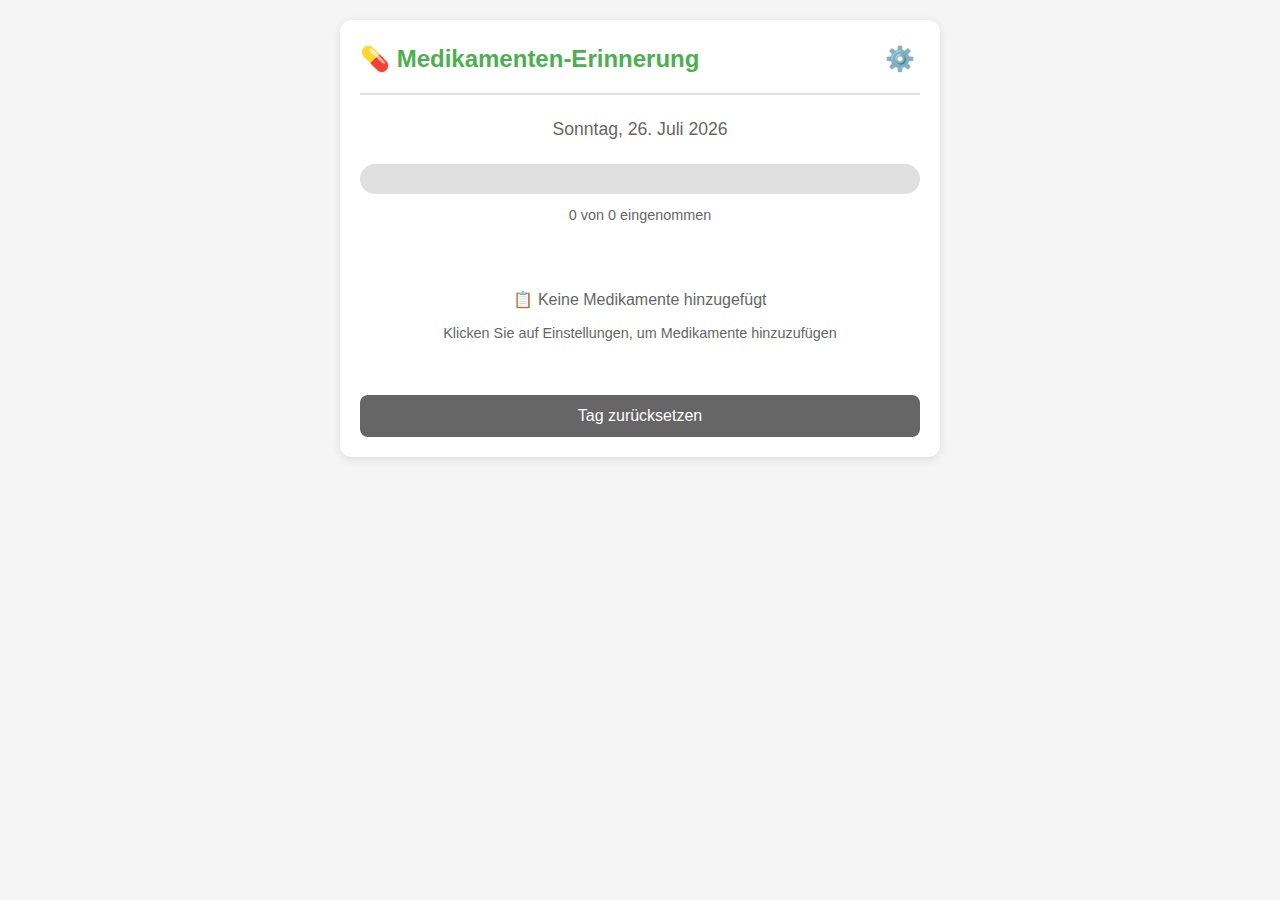
<file: index.html>
<!DOCTYPE html>
<html lang="de">
<head>
    <meta charset="UTF-8">
    <meta name="viewport" content="width=device-width, initial-scale=1.0">
    <meta name="description" content="Medikamenten-Erinnerung - Verwalten Sie Ihre täglichen Medikamente">
    <meta name="theme-color" content="#4CAF50">
    <title>Medikamenten-Erinnerung</title>
    <link rel="manifest" href="manifest.json">
    <link rel="icon" type="image/png" href="icon-192.png">
    <link rel="apple-touch-icon" href="icon-192.png">
    <link rel="stylesheet" href="styles.css">
</head>
<body>
    <div class="container">
        <header>
            <h1>💊 Medikamenten-Erinnerung</h1>
            <button id="settingsBtn" class="icon-btn" title="Einstellungen">⚙️</button>
        </header>

        <div class="date-display">
            <span id="currentDate"></span>
        </div>

        <div class="progress-bar">
            <div id="progressFill" class="progress-fill"></div>
        </div>
        <div class="progress-text">
            <span id="progressText">0 von 0 eingenommen</span>
        </div>

        <div id="medicationList" class="medication-list">
            <!-- Medications will be populated here -->
        </div>

        <div class="empty-state" id="emptyState">
            <p>📋 Keine Medikamente hinzugefügt</p>
            <p class="small-text">Klicken Sie auf Einstellungen, um Medikamente hinzuzufügen</p>
        </div>

        <button id="resetBtn" class="reset-btn">Tag zurücksetzen</button>
    </div>

    <!-- Settings Modal -->
    <div id="settingsModal" class="modal">
        <div class="modal-content">
            <div class="modal-header">
                <h2>Einstellungen</h2>
                <button class="close-btn" id="closeModal">&times;</button>
            </div>
            
            <div class="modal-body">
                <section class="settings-section">
                    <h3>Erinnerungszeit</h3>
                    <div class="input-group">
                        <label for="reminderTime">Tägliche Erinnerung um:</label>
                        <input type="time" id="reminderTime" value="18:30">
                    </div>
                    <div class="button-group">
                        <button id="testNotification" class="secondary-btn">Test-Benachrichtigung</button>
                        <button id="testReminder" class="secondary-btn">Erinnerung jetzt testen</button>
                    </div>
                    <p class="small-text" style="margin-top: 10px; color: #666;">
                        💡 Tipp: Die Erinnerung funktioniert am besten, wenn die App installiert ist.
                    </p>
                </section>

                <section class="settings-section">
                    <h3>Medikamente verwalten</h3>
                    <div class="medication-input">
                        <input type="text" id="newMedication" placeholder="Medikamentenname eingeben">
                        <button id="addMedication" class="add-btn">Hinzufügen</button>
                    </div>
                    <ul id="medicationSettings" class="medication-settings-list">
                        <!-- Medication settings will be populated here -->
                    </ul>
                </section>

                <section class="settings-section">
                    <h3>Benachrichtigungen</h3>
                    <div class="notification-status">
                        <p id="notificationStatus">Status: Überprüfung...</p>
                        <button id="enableNotifications" class="secondary-btn" style="display:none;">Benachrichtigungen aktivieren</button>
                    </div>
                </section>
            </div>

            <div class="modal-footer">
                <button id="saveSettings" class="primary-btn">Speichern</button>
            </div>
        </div>
    </div>

    <script src="app.js"></script>
</body>
</html>
</file>
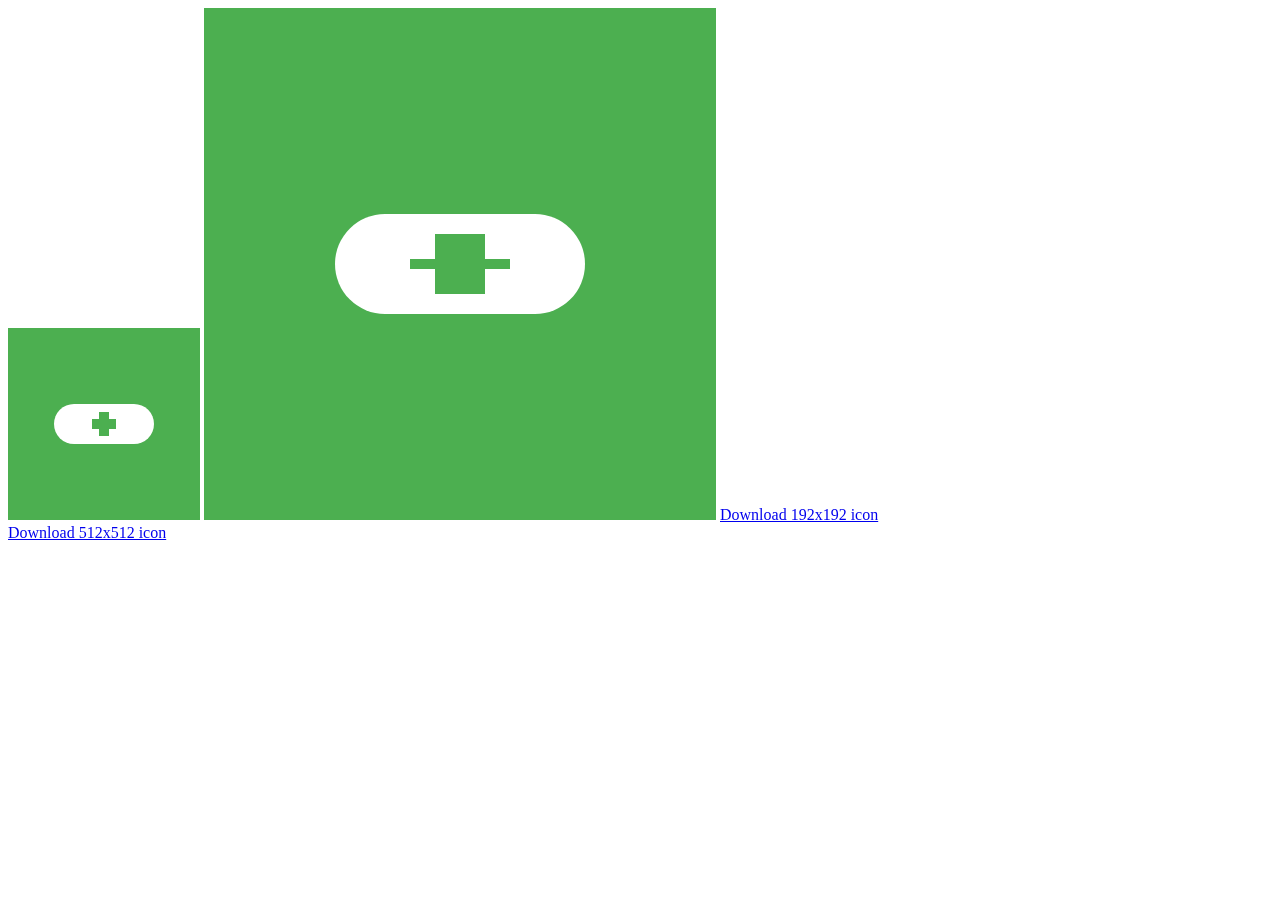
<file: generate-icons.html>
<!DOCTYPE html>
<html>
<head>
    <title>Icon Generator</title>
</head>
<body>
    <canvas id="canvas192" width="192" height="192"></canvas>
    <canvas id="canvas512" width="512" height="512"></canvas>
    <script>
        // Generate 192x192 icon
        const canvas192 = document.getElementById('canvas192');
        const ctx192 = canvas192.getContext('2d');
        
        // Background
        ctx192.fillStyle = '#4CAF50';
        ctx192.fillRect(0, 0, 192, 192);
        
        // Pill shape
        ctx192.fillStyle = 'white';
        ctx192.beginPath();
        ctx192.roundRect(46, 76, 100, 40, 20);
        ctx192.fill();
        
        // Plus sign
        ctx192.fillStyle = '#4CAF50';
        ctx192.fillRect(91, 84, 10, 24);
        ctx192.fillRect(84, 91, 24, 10);
        
        // Generate 512x512 icon
        const canvas512 = document.getElementById('canvas512');
        const ctx512 = canvas512.getContext('2d');
        
        // Background
        ctx512.fillStyle = '#4CAF50';
        ctx512.fillRect(0, 0, 512, 512);
        
        // Pill shape
        ctx512.fillStyle = 'white';
        ctx512.beginPath();
        ctx512.roundRect(131, 206, 250, 100, 50);
        ctx512.fill();
        
        // Plus sign
        ctx512.fillStyle = '#4CAF50';
        ctx512.fillRect(231, 226, 50, 60);
        ctx512.fillRect(206, 251, 100, 10);
        
        // Download links
        setTimeout(() => {
            const link192 = document.createElement('a');
            link192.download = 'icon-192.png';
            link192.href = canvas192.toDataURL();
            link192.textContent = 'Download 192x192 icon';
            document.body.appendChild(link192);
            document.body.appendChild(document.createElement('br'));
            
            const link512 = document.createElement('a');
            link512.download = 'icon-512.png';
            link512.href = canvas512.toDataURL();
            link512.textContent = 'Download 512x512 icon';
            document.body.appendChild(link512);
        }, 100);
    </script>
</body>
</html>
</file>
<file: styles.css>
* {
    margin: 0;
    padding: 0;
    box-sizing: border-box;
}

:root {
    --primary-color: #4CAF50;
    --primary-dark: #45a049;
    --danger-color: #f44336;
    --background: #f5f5f5;
    --card-background: #ffffff;
    --text-primary: #333333;
    --text-secondary: #666666;
    --border-color: #e0e0e0;
    --shadow: 0 2px 8px rgba(0, 0, 0, 0.1);
    --shadow-hover: 0 4px 12px rgba(0, 0, 0, 0.15);
}

body {
    font-family: -apple-system, BlinkMacSystemFont, 'Segoe UI', Roboto, Oxygen, Ubuntu, Cantarell, sans-serif;
    background: var(--background);
    color: var(--text-primary);
    line-height: 1.6;
    min-height: 100vh;
    padding: 20px 10px;
}

.container {
    max-width: 600px;
    margin: 0 auto;
    background: var(--card-background);
    border-radius: 12px;
    box-shadow: var(--shadow);
    padding: 20px;
}

header {
    display: flex;
    justify-content: space-between;
    align-items: center;
    margin-bottom: 20px;
    padding-bottom: 15px;
    border-bottom: 2px solid var(--border-color);
}

h1 {
    font-size: 1.5rem;
    color: var(--primary-color);
}

.icon-btn {
    background: none;
    border: none;
    font-size: 1.5rem;
    cursor: pointer;
    padding: 5px;
    border-radius: 50%;
    transition: background 0.3s;
}

.icon-btn:hover {
    background: var(--background);
}

.date-display {
    text-align: center;
    font-size: 1.1rem;
    font-weight: 500;
    margin-bottom: 20px;
    color: var(--text-secondary);
}

.progress-bar {
    width: 100%;
    height: 30px;
    background: var(--border-color);
    border-radius: 15px;
    overflow: hidden;
    margin-bottom: 10px;
}

.progress-fill {
    height: 100%;
    background: linear-gradient(90deg, var(--primary-color), var(--primary-dark));
    transition: width 0.5s ease;
    width: 0%;
    display: flex;
    align-items: center;
    justify-content: center;
    color: white;
    font-weight: bold;
}

.progress-text {
    text-align: center;
    color: var(--text-secondary);
    margin-bottom: 20px;
    font-size: 0.9rem;
}

.medication-list {
    margin-bottom: 20px;
}

.medication-item {
    display: flex;
    align-items: center;
    padding: 15px;
    margin-bottom: 10px;
    background: var(--background);
    border-radius: 8px;
    transition: all 0.3s;
    cursor: pointer;
}

.medication-item:hover {
    box-shadow: var(--shadow-hover);
    transform: translateY(-2px);
}

.medication-item.checked {
    opacity: 0.6;
    background: #e8f5e9;
}

.medication-item input[type="checkbox"] {
    width: 24px;
    height: 24px;
    margin-right: 15px;
    cursor: pointer;
    accent-color: var(--primary-color);
}

.medication-item label {
    flex: 1;
    cursor: pointer;
    font-size: 1rem;
    user-select: none;
}

.medication-item.checked label {
    text-decoration: line-through;
}

.empty-state {
    text-align: center;
    padding: 40px 20px;
    color: var(--text-secondary);
    display: none;
}

.empty-state p {
    margin-bottom: 10px;
}

.small-text {
    font-size: 0.9rem;
}

.reset-btn {
    width: 100%;
    padding: 12px;
    background: var(--text-secondary);
    color: white;
    border: none;
    border-radius: 8px;
    font-size: 1rem;
    cursor: pointer;
    transition: background 0.3s;
}

.reset-btn:hover {
    background: var(--text-primary);
}

/* Modal Styles */
.modal {
    display: none;
    position: fixed;
    top: 0;
    left: 0;
    width: 100%;
    height: 100%;
    background: rgba(0, 0, 0, 0.5);
    z-index: 1000;
    overflow-y: auto;
}

.modal.show {
    display: flex;
    align-items: center;
    justify-content: center;
    padding: 20px;
}

.modal-content {
    background: var(--card-background);
    border-radius: 12px;
    width: 100%;
    max-width: 500px;
    max-height: 90vh;
    overflow-y: auto;
    box-shadow: 0 4px 20px rgba(0, 0, 0, 0.3);
}

.modal-header {
    display: flex;
    justify-content: space-between;
    align-items: center;
    padding: 20px;
    border-bottom: 1px solid var(--border-color);
}

.modal-header h2 {
    color: var(--primary-color);
    font-size: 1.3rem;
}

.close-btn {
    background: none;
    border: none;
    font-size: 2rem;
    cursor: pointer;
    color: var(--text-secondary);
    line-height: 1;
    padding: 0;
    width: 30px;
    height: 30px;
}

.close-btn:hover {
    color: var(--text-primary);
}

.modal-body {
    padding: 20px;
}

.settings-section {
    margin-bottom: 30px;
}

.settings-section h3 {
    font-size: 1.1rem;
    margin-bottom: 15px;
    color: var(--text-primary);
}

.input-group {
    margin-bottom: 15px;
}

.input-group label {
    display: block;
    margin-bottom: 8px;
    font-weight: 500;
    color: var(--text-secondary);
}

.input-group input {
    width: 100%;
    padding: 10px;
    border: 1px solid var(--border-color);
    border-radius: 6px;
    font-size: 1rem;
}

.medication-input {
    display: flex;
    gap: 10px;
    margin-bottom: 15px;
}

.medication-input input {
    flex: 1;
    padding: 10px;
    border: 1px solid var(--border-color);
    border-radius: 6px;
    font-size: 1rem;
}

.add-btn {
    padding: 10px 20px;
    background: var(--primary-color);
    color: white;
    border: none;
    border-radius: 6px;
    cursor: pointer;
    font-size: 1rem;
    white-space: nowrap;
    transition: background 0.3s;
}

.add-btn:hover {
    background: var(--primary-dark);
}

.medication-settings-list {
    list-style: none;
}

.medication-settings-item {
    display: flex;
    justify-content: space-between;
    align-items: center;
    padding: 12px;
    margin-bottom: 8px;
    background: var(--background);
    border-radius: 6px;
}

.delete-btn {
    background: var(--danger-color);
    color: white;
    border: none;
    padding: 6px 12px;
    border-radius: 4px;
    cursor: pointer;
    font-size: 0.9rem;
    transition: opacity 0.3s;
}

.delete-btn:hover {
    opacity: 0.8;
}

.notification-status {
    padding: 15px;
    background: var(--background);
    border-radius: 6px;
}

.notification-status p {
    margin-bottom: 10px;
}

.secondary-btn {
    padding: 10px 20px;
    background: var(--text-secondary);
    color: white;
    border: none;
    border-radius: 6px;
    cursor: pointer;
    font-size: 1rem;
    transition: background 0.3s;
}

.secondary-btn:hover {
    background: var(--text-primary);
}

.button-group {
    display: flex;
    gap: 10px;
    flex-wrap: wrap;
}

.button-group button {
    flex: 1;
    min-width: 150px;
}

.modal-footer {
    padding: 20px;
    border-top: 1px solid var(--border-color);
    text-align: right;
}

.primary-btn {
    padding: 12px 30px;
    background: var(--primary-color);
    color: white;
    border: none;
    border-radius: 6px;
    cursor: pointer;
    font-size: 1rem;
    font-weight: 500;
    transition: background 0.3s;
}

.primary-btn:hover {
    background: var(--primary-dark);
}

/* Responsive Design */
@media (max-width: 480px) {
    body {
        padding: 10px 5px;
    }

    .container {
        padding: 15px;
    }

    h1 {
        font-size: 1.3rem;
    }

    .medication-input {
        flex-direction: column;
    }

    .add-btn {
        width: 100%;
    }
}

/* PWA Install Prompt */
.install-prompt {
    position: fixed;
    bottom: 20px;
    left: 50%;
    transform: translateX(-50%);
    background: var(--primary-color);
    color: white;
    padding: 15px 20px;
    border-radius: 8px;
    box-shadow: var(--shadow-hover);
    display: none;
    align-items: center;
    gap: 15px;
    z-index: 999;
}

.install-prompt.show {
    display: flex;
}

.install-prompt button {
    background: white;
    color: var(--primary-color);
    border: none;
    padding: 8px 16px;
    border-radius: 4px;
    cursor: pointer;
    font-weight: 500;
}
</file>
